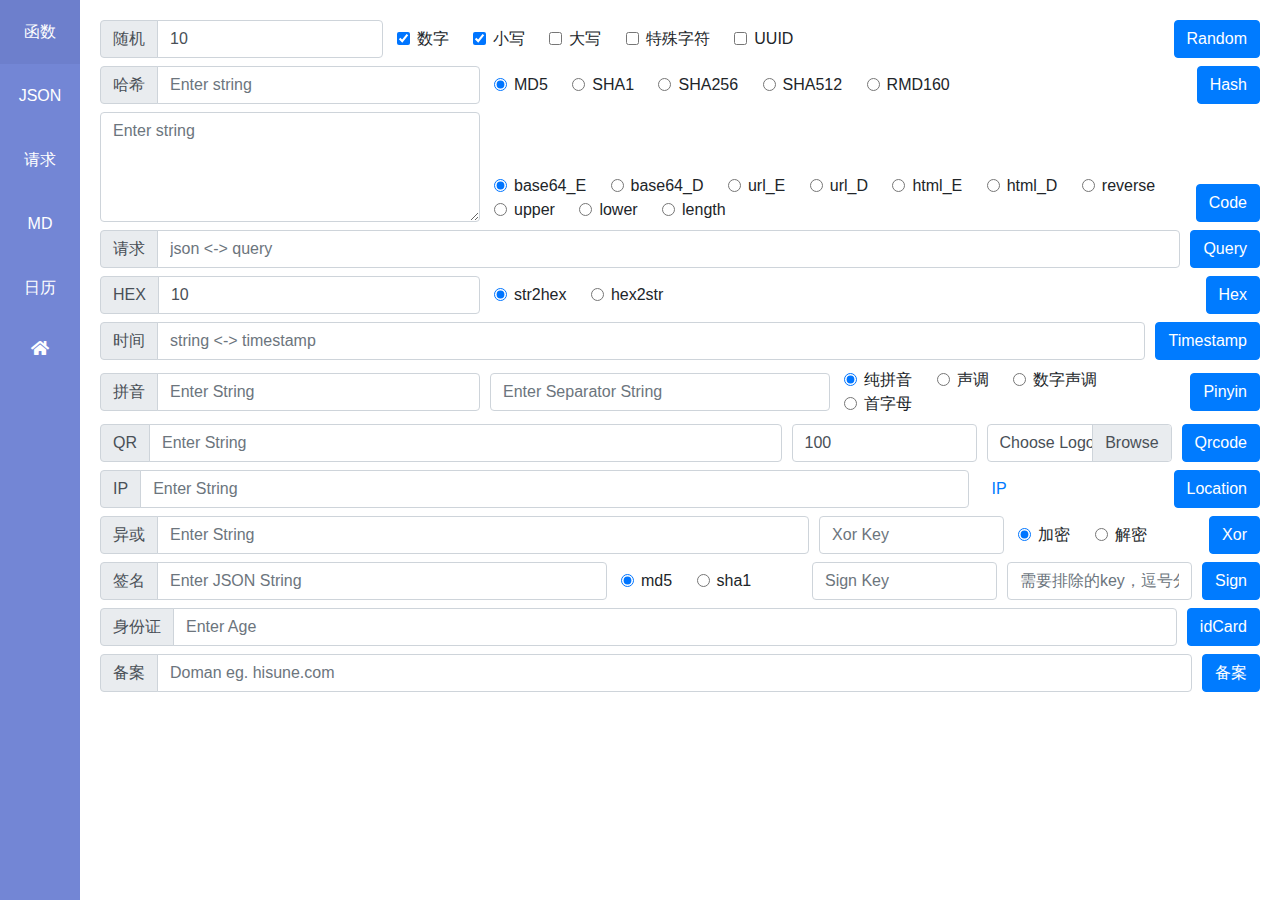
<file: content/dev_func.html>
<!doctype html>
<html lang="en">
<head>
    <!-- Required meta tags -->
    <meta charset="utf-8">
    <meta name="viewport" content="width=device-width, initial-scale=1, shrink-to-fit=no">
    <script src="assets/js/theme.js"></script>
    <link rel="Shortcut Icon" href="assets/icon/favicon.ico">
    <!-- Bootstrap CSS -->
    <link rel="stylesheet" href="assets/plugin/font-awesome/5.11.2/css/all.css">
    <link href="assets/css/dev.css" rel="stylesheet">
    <link href="assets/css/sidebar.css" rel="stylesheet">
    <title>New Tab</title>
</head>
<body>
<div class="wrapper">
    <nav id="sidebar" class="active">
        <ul class="navbar-nav mr-auto normal-search">
            <li class="nav-item context-normal active">
                <a class="nav-link" href="dev_func.html">函数</a>
            </li>
            <li class="nav-item context-normal">
                <a class="nav-link" href="dev_json.html">JSON</a>
            </li>
            <li class="nav-item context-normal">
                <a class="nav-link" href="dev_request.html">请求</a>
            </li>
            <li class="nav-item context-normal">
                <a class="nav-link" href="dev_md.html">MD</a>
            </li>
            <li class="nav-item context-normal">
                <a class="nav-link" href="dev_calendar.html">日历 <sup><span class="badge badge-light" id="todo"></span></sup></a>
            </li>
        </ul>
        <ul class="list-unstyled">
            <li><a href="index.html"><i class="fas fa-home"></i></a></li>
        </ul>
    </nav>
    <div id="content">
        <form class="mb-2" id="submit-random"> <!-- 随机 -->
            <div class="form-row align-items-center">
                <div class="col-3">
                    <div class="input-group">
                        <div class="input-group-prepend">
                            <div class="input-group-text">随机</div>
                        </div>
                        <input name="random_length" type="number" value="10" class="form-control auto-save" placeholder="输入长度">
                    </div>
                </div>
                <div class="col">
                    <div class="custom-control custom-radio custom-control-inline">
                        <input name="random_type" checked class="form-check-input" id="random_type1" type="checkbox" value="1">
                        <label class="form-check-label" for="random_type1">数字</label>
                    </div>
                    <div class="custom-control custom-radio custom-control-inline">
                        <input name="random_type" checked class="form-check-input" id="random_type2" type="checkbox" value="2">
                        <label class="form-check-label" for="random_type2">小写</label>
                    </div>
                    <div class="custom-control custom-radio custom-control-inline">
                        <input name="random_type" class="form-check-input" id="random_type3" type="checkbox" value="3">
                        <label class="form-check-label" for="random_type3">大写</label>
                    </div>
                    <div class="custom-control custom-radio custom-control-inline">
                        <input name="random_type" class="form-check-input" id="random_type4" type="checkbox" value="4">
                        <label class="form-check-label" for="random_type4">特殊字符</label>
                    </div>
                    <div class="custom-control custom-radio custom-control-inline">
                        <input name="random_type" class="form-check-input" id="random_type5" type="checkbox" value="5">
                        <label class="form-check-label" for="random_type5">UUID</label>
                    </div>
                </div>
                <div class="col-auto">
                    <button type="button" class="btn btn-primary btn-auto-submit" data-type="random">Random</button>
                </div>
            </div>
        </form>
        <form class="mb-2" id="submit-hash"> <!-- 哈希 -->
            <div class="form-row align-items-center">
                <div class="col-4">
                    <div class="input-group">
                        <div class="input-group-prepend">
                            <div class="input-group-text">哈希</div>
                        </div>
                        <input name="hash_string" type="text" value="" class="form-control auto-save" placeholder="Enter string">
                    </div>
                </div>
                <div class="col">
                    <div class="custom-control custom-radio custom-control-inline">
                        <input class="form-check-input" name="hash_type" id="hash_type1" checked type="radio" value="1">
                        <label class="form-check-label" for="hash_type1">MD5</label>
                    </div>
                    <div class="custom-control custom-radio custom-control-inline">
                        <input class="form-check-input" name="hash_type" id="hash_type2" type="radio" value="2">
                        <label class="form-check-label" for="hash_type2">SHA1</label>
                    </div>
                    <div class="custom-control custom-radio custom-control-inline">
                        <input class="form-check-input" name="hash_type" id="hash_type3" type="radio" value="3">
                        <label class="form-check-label" for="hash_type3">SHA256</label>
                    </div>
                    <div class="custom-control custom-radio custom-control-inline">
                        <input class="form-check-input" name="hash_type" id="hash_type4" type="radio" value="4">
                        <label class="form-check-label" for="hash_type4">SHA512</label>
                    </div>
                    <div class="custom-control custom-radio custom-control-inline">
                        <input class="form-check-input" name="hash_type" id="hash_type5" type="radio" value="5">
                        <label class="form-check-label" for="hash_type5">RMD160</label>
                    </div>
                </div>
                <div class="col-auto">
                    <button type="button" class="btn btn-primary btn-auto-submit" data-type="hash">Hash</button>
                </div>
            </div>
        </form>
        <form class="mb-2" id="submit-code"> <!-- Code -->
            <div class="form-row align-items-end">
                <div class="col-4">
                    <textarea name="code_string" class="form-control auto-save" rows="4" placeholder="Enter string"></textarea>
                </div>
                <div class="col">
                    <div class="custom-control custom-radio custom-control-inline">
                        <input name="code_type" id="code_type1" checked class="form-check-input" type="radio" value="1">
                        <label class="form-check-label" for="code_type1">base64_E</label>
                    </div>
                    <div class="custom-control custom-radio custom-control-inline">
                        <input name="code_type" id="code_type2" class="form-check-input" type="radio" value="2">
                        <label class="form-check-label" for="code_type2">base64_D</label>
                    </div>
                    <div class="custom-control custom-radio custom-control-inline">
                        <input name="code_type" id="code_type3" class="form-check-input" type="radio" value="3">
                        <label class="form-check-label" for="code_type3">url_E</label>
                    </div>
                    <div class="custom-control custom-radio custom-control-inline">
                        <input name="code_type" id="code_type4" class="form-check-input" type="radio" value="4">
                        <label class="form-check-label" for="code_type4">url_D</label>
                    </div>
                    <div class="custom-control custom-radio custom-control-inline">
                        <input name="code_type" id="code_type5" class="form-check-input" type="radio" value="5">
                        <label class="form-check-label" for="code_type5">html_E</label>
                    </div>
                    <div class="custom-control custom-radio custom-control-inline">
                        <input name="code_type" id="code_type6" class="form-check-input" type="radio" value="6">
                        <label class="form-check-label" for="code_type6">html_D</label>
                    </div>
                    <div class="custom-control custom-radio custom-control-inline">
                        <input name="code_type" id="code_type7" class="form-check-input" type="radio" value="7">
                        <label class="form-check-label" for="code_type7">reverse</label>
                    </div>
                    <div class="custom-control custom-radio custom-control-inline">
                        <input name="code_type" id="code_type8" class="form-check-input" type="radio" value="8">
                        <label class="form-check-label" for="code_type8">upper</label>
                    </div>
                    <div class="custom-control custom-radio custom-control-inline">
                        <input name="code_type" id="code_type9" class="form-check-input" type="radio" value="9">
                        <label class="form-check-label" for="code_type9">lower</label>
                    </div>
                    <div class="custom-control custom-radio custom-control-inline">
                        <input name="code_type" id="code_type10" class="form-check-input" type="radio" value="10">
                        <label class="form-check-label" for="code_type10">length</label>
                    </div>
                </div>
                <div class="col-auto">
                    <button type="button" class="btn btn-primary btn-auto-submit" data-type="code">Code</button>
                </div>
            </div>
        </form>
        <form class="mb-2" id="submit-query"> <!-- 请求 -->
            <div class="form-row align-items-center">
                <div class="col">
                    <div class="input-group">
                        <div class="input-group-prepend">
                            <div class="input-group-text">请求</div>
                        </div>
                        <input type="text" name="query_string" class="form-control auto-save" placeholder="json <-> query">
                    </div>
                </div>
                <div class="col-auto">
                    <button type="button" class="btn btn-primary btn-auto-submit" data-type="query">Query</button>
                </div>
            </div>
        </form>
        <form class="mb-2" id="submit-hex"> <!-- HEX -->
            <div class="form-row align-items-center">
                <div class="col-4">
                    <div class="input-group">
                        <div class="input-group-prepend">
                            <div class="input-group-text">HEX</div>
                        </div>
                        <input name="hex_string" type="text" value="10" class="form-control auto-save" placeholder="Enter String">
                    </div>
                </div>
                <div class="col">
                    <div class="custom-control custom-radio custom-control-inline">
                        <input name="hex_type" id="hex_type1" class="form-check-input" checked type="radio" value="1">
                        <label class="form-check-label" for="hex_type1">str2hex</label>
                    </div>
                    <div class="custom-control custom-radio custom-control-inline">
                        <input name="hex_type" id="hex_type2" class="form-check-input" type="radio" value="2">
                        <label class="form-check-label" for="hex_type2">hex2str</label>
                    </div>
                </div>
                <div class="col-auto">
                    <button type="button" class="btn btn-primary btn-auto-submit" data-type="hex">Hex</button>
                </div>
            </div>
        </form>
        <form class="mb-2" id="submit-timestamp"> <!-- 时间 -->
            <div class="form-row">
                <div class="col">
                    <div class="input-group">
                        <div class="input-group-prepend">
                            <div class="input-group-text">时间</div>
                        </div>
                        <input name="timestamp_string" type="text" value="" class="form-control auto-save" placeholder="string <-> timestamp">
                    </div>
                </div>
                <div class="col-auto">
                    <button type="button" class="btn btn-primary btn-auto-submit" data-type="timestamp">Timestamp</button>
                </div>
            </div>
        </form>
<!--        <form class="mb-2" id="submit-translate"> &lt;!&ndash; 翻译 &ndash;&gt;-->
<!--            <div class="form-row">-->
<!--                <div class="col">-->
<!--                    <div class="input-group">-->
<!--                        <div class="input-group-prepend">-->
<!--                            <div class="input-group-text">翻译</div>-->
<!--                        </div>-->
<!--                        <input name="translate_string" type="text" class="form-control auto-save" placeholder="Enter String">-->
<!--                    </div>-->
<!--                </div>-->
<!--                <div class="col-auto">-->
<!--                    <button type="button" class="btn btn-primary btn-auto-submit" data-type="translate">Translate</button>-->
<!--                </div>-->
<!--            </div>-->
<!--        </form>-->
        <form class="mb-2" id="submit-pinyin"> <!-- 拼音 -->
            <div class="form-row align-items-center">
                <div class="col-4">
                    <div class="input-group">
                        <div class="input-group-prepend">
                            <div class="input-group-text">拼音</div>
                        </div>
                        <input name="pinyin_string" type="text" class="form-control auto-save auto-submit" placeholder="Enter String">
                    </div>
                </div>
                <div class="col">
                    <input name="pinyin_separator" class="form-control auto-save auto-submit" placeholder="Enter Separator String">
                </div>
                <div class="col">
                    <div class="custom-control custom-radio custom-control-inline">
                        <input name="pinyin_format" checked class="form-check-input" id="pinyin_type1" type="radio" value="WITHOUT_TONE">
                        <label class="form-check-label" for="pinyin_type1">纯拼音</label>
                    </div>
                    <div class="custom-control custom-radio custom-control-inline">
                        <input name="pinyin_format" class="form-check-input" id="pinyin_type2" type="radio" value="WITH_TONE_MARK">
                        <label class="form-check-label" for="pinyin_type2">声调</label>
                    </div>
                    <div class="custom-control custom-radio custom-control-inline">
                        <input name="pinyin_format" class="form-check-input" id="pinyin_type3" type="radio" value="WITH_TONE_NUMBER">
                        <label class="form-check-label" for="pinyin_type3">数字声调</label>
                    </div>
                    <div class="custom-control custom-radio custom-control-inline">
                        <input name="pinyin_format" class="form-check-input" id="pinyin_type4" type="radio" value="FIRST_LETTER">
                        <label class="form-check-label" for="pinyin_type4">首字母</label>
                    </div>
                </div>
                <div class="col-auto">
                    <button type="button" class="btn btn-primary btn-auto-submit" data-type="pinyin">Pinyin</button>
                </div>
            </div>
        </form>
        <form class="mb-2" id="submit-qrcode"> <!-- Qrcode -->
            <div class="form-row">
                <div class="col">
                    <div class="input-group">
                        <div class="input-group-prepend">
                            <div class="input-group-text">QR</div>
                        </div>
                        <input name="qrcode_string" type="text" value="" class="form-control auto-save auto-submit" placeholder="Enter String">
                    </div>
                </div>
                <div class="col-2">
                    <input name="qrcode_size" type="number" value="100" class="form-control auto-save auto-submit" placeholder="Enter Width Size">
                </div>
                <div class="col-2">
                    <div class="custom-file">
                        <input name="qrcode_logo" type="file" class="custom-file-input" id="qrcode_logo">
                        <label class="custom-file-label" for="qrcode_logo">Choose Logo</label>
                    </div>
                </div>
                <div class="col-auto">
                    <button type="button" class="btn btn-primary btn-auto-submit" data-type="qrcode">Qrcode</button>
                </div>
            </div>
        </form>
        <form class="mb-2" id="submit-location"> <!-- IP -->
            <div class="form-row">
                <div class="col">
                    <div class="input-group">
                        <div class="input-group-prepend">
                            <div class="input-group-text">IP</div>
                        </div>
                        <input id="location_string" type="text" name="location_string" class="form-control auto-save" placeholder="Enter String">
                    </div>
                </div>
                <div class="col-2">
                    <button id="location_ip" class="btn btn-link">IP</button>
                </div>
                <div class="col-auto">
                    <button type="button" class="btn btn-primary btn-auto-submit" data-type="location">Location</button>
                </div>
            </div>
        </form>
        <form class="mb-2" id="submit-xor"> <!-- 异或 -->
            <div class="form-row align-items-center">
                <div class="col">
                    <div class="input-group">
                        <div class="input-group-prepend">
                            <div class="input-group-text">异或</div>
                        </div>
                        <input type="text" name="xor_string" class="form-control auto-save auto-submit" placeholder="Enter String">
                    </div>
                </div>
                <div class="col-2">
                    <input type="text" name="xor_key" class="form-control auto-save auto-submit" placeholder="Xor Key">
                </div>
                <div class="col-2">
                    <div class="custom-control custom-radio custom-control-inline">
                        <input name="xor_type" class="form-check-input" id="xor_type1" checked type="radio" value="1">
                        <label class="form-check-label" for="xor_type1">加密</label>
                    </div>
                    <div class="custom-control custom-radio custom-control-inline">
                        <input name="xor_type" class="form-check-input" id="xor_type2" type="radio" value="2">
                        <label class="form-check-label" for="xor_type2">解密</label>
                    </div>
                </div>
                <div class="col-auto">
                    <button type="button" class="btn btn-primary btn-auto-submit" data-type="xor">Xor</button>
                </div>
            </div>
        </form>
        <form class="mb-2" id="submit-sign"> <!-- 签名 -->
            <div class="form-row align-items-center">
                <div class="col">
                    <div class="input-group">
                        <div class="input-group-prepend">
                            <div class="input-group-text">签名</div>
                        </div>
                        <input type="text" name="sign_string" class="form-control auto-save auto-submit" placeholder="Enter JSON String">
                    </div>
                </div>
                <div class="col-2">
                    <div class="custom-control custom-radio custom-control-inline">
                        <input name="sign_type" class="form-check-input" id="sign_type1" checked type="radio" value="1">
                        <label class="form-check-label" for="sign_type1">md5</label>
                    </div>
                    <div class="custom-control custom-radio custom-control-inline">
                        <input name="sign_type" class="form-check-input" id="sign_type2" type="radio" value="2">
                        <label class="form-check-label" for="sign_type2">sha1</label>
                    </div>
                </div>
                <div class="col-2">
                    <input name="sign_key" type="text" class="form-control auto-save auto-submit" placeholder="Sign Key">
                </div>
                <div class="col-2">
                    <input name="sign_exclude" type="text" class="form-control auto-save auto-submit" placeholder="需要排除的key，逗号分隔">
                </div>
                <div class="col-auto">
                    <button type="button" class="btn btn-primary btn-auto-submit" data-type="sign">Sign</button>
                </div>
            </div>
        </form>
        <form class="mb-2" id="submit-idcard"> <!-- 身份证 -->
            <div class="form-row align-items-center">
                <div class="col">
                    <div class="input-group">
                        <div class="input-group-prepend">
                            <div class="input-group-text">身份证</div>
                        </div>
                        <input type="number" name="idcard_string" class="form-control auto-save auto-submit" placeholder="Enter Age">
                    </div>
                </div>
                <div class="col-auto">
                    <button type="button" class="btn btn-primary btn-auto-submit" data-type="idcard">idCard</button>
                </div>
            </div>
        </form>
        <form class="mb-2" id="submit-beian"> <!-- 备案 -->
            <div class="form-row">
                <div class="col">
                    <div class="input-group">
                        <div class="input-group-prepend">
                            <div class="input-group-text">备案</div>
                        </div>
                        <input type="text" name="beian_string" class="form-control auto-save auto-submit" placeholder="Doman eg. hisune.com">
                    </div>
                </div>
                <div class="col-auto">
                    <button type="button" class="btn btn-primary btn-auto-submit" data-type="beian">备案</button>
                </div>
            </div>
        </form>
    </div>
</div>

<div id="error-alert" class="alert alert-danger" role="alert"></div>

<!-- Optional JavaScript -->
<!-- jQuery first, then Popper.js, then Bootstrap JS -->
<script src="assets/plugin/jquery/3.4.1/jquery.min.js"></script>
<script src="assets/plugin/popper.js/1.15.0/umd/popper.min.js"></script>
<script src="assets/plugin/bootstrap/4.3.1/js/bootstrap.min.js"></script>
<script src="assets/plugin/clipboard.js/2.0.4/clipboard.min.js"></script>
<script src="assets/plugin/pinyin4js/pinyin4js.js"></script>
<script src="assets/plugin/qrcode/qrcode.min.js"></script>
<script src="assets/plugin/xor/xor.js"></script>
<script src="assets/js/util.js"></script>
<script src="assets/js/dev_func.js"></script>
<script src="assets/plugin/jshashes/1.0.7/hashes.min.js"></script>
</body>
</html>
</file>
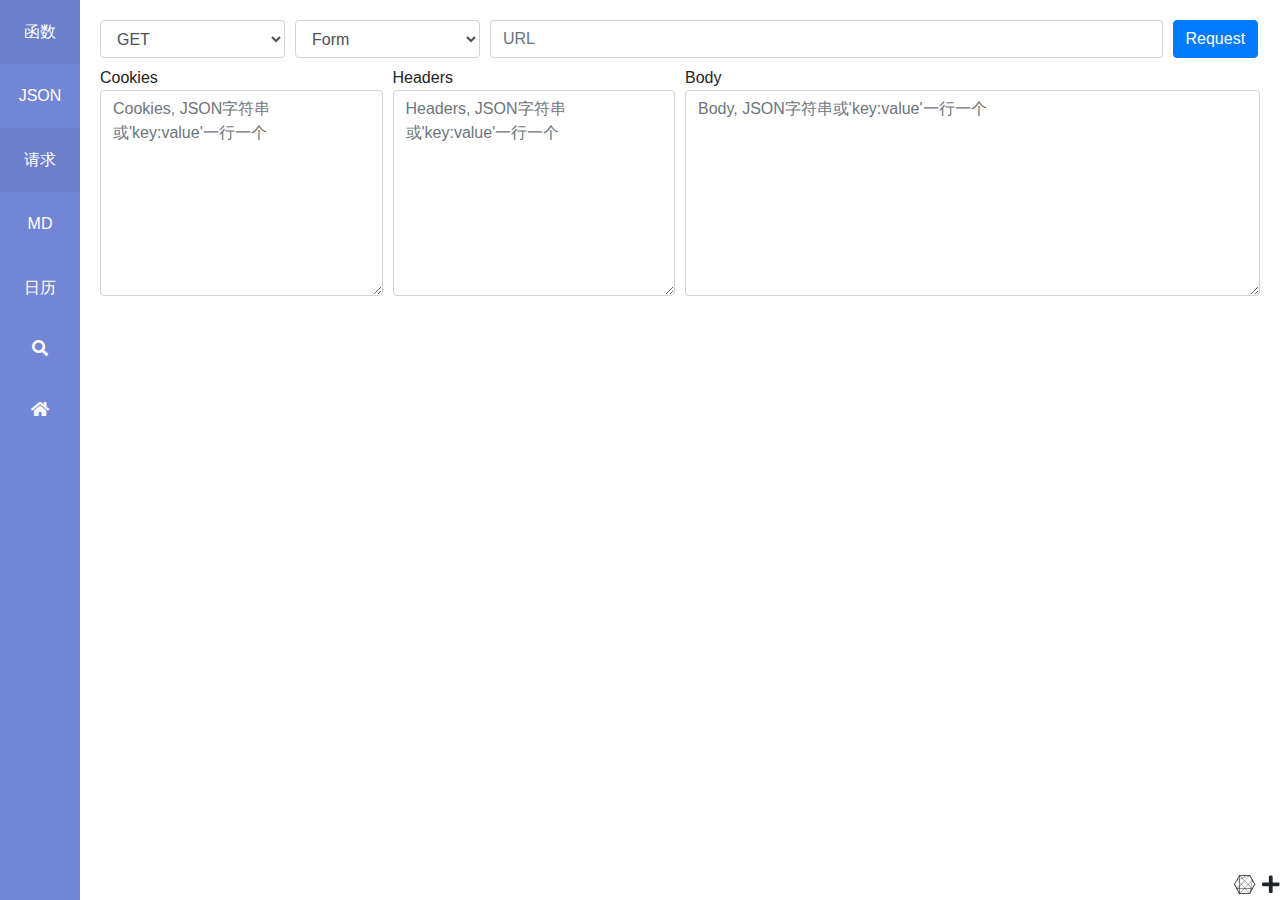
<file: content/dev_request.html>
<!doctype html>
<html lang="en">
<head>
    <!-- Required meta tags -->
    <meta charset="utf-8">
    <meta name="viewport" content="width=device-width, initial-scale=1, shrink-to-fit=no">
    <script src="assets/js/theme.js"></script>
    <link rel="Shortcut Icon" href="assets/icon/favicon.ico">
    <!-- Bootstrap CSS -->
    <link rel="stylesheet" href="assets/plugin/font-awesome/5.11.2/css/all.css">
    <link href="assets/css/sidebar.css" rel="stylesheet">
    <link href="assets/css/dev.css" rel="stylesheet">
    <title>New Tab</title>
</head>
<body>
<div class="wrapper">
    <!-- Sidebar  -->
    <nav id="sidebar" class="active">
        <ul class="navbar-nav mr-auto normal-search">
            <li class="nav-item context-normal">
                <a class="nav-link" href="dev_func.html">函数</a>
            </li>
            <li class="nav-item context-normal">
                <a class="nav-link" href="dev_json.html">JSON</a>
            </li>
            <li class="nav-item context-normal active">
                <a class="nav-link" href="dev_request.html">请求</a>
            </li>
            <li class="nav-item context-normal">
                <a class="nav-link" href="dev_md.html">MD</a>
            </li>
            <li class="nav-item context-normal">
                <a class="nav-link" href="dev_calendar.html">日历 <sup><span class="badge badge-light" id="todo"></span></sup></a>
            </li>
        </ul>
        <ul class="list-unstyled">
            <li class="normal-search sidebar-search"><a href="#"><i class="fas fa-search"></i></a></li>
            <li class="full-search">
                <form id="submit-search">
                    <div class="input-group">
                        <input name="word" type="text" class="form-control auto-submit-search" aria-label="Text input with segmented dropdown button">
                        <div class="input-group-append">
                            <select class="form-control auto-submit-search" name="tag" id="search-tag"></select>
                        </div>
                        <div class="input-group-append">
                            <button id="submit-search-btn" type="submit" class=" btn btn-secondary fas fa-search"></button>
                        </div>
                    </div>
                </form>
            </li>
            <li class="nav-item context-normal normal-search">
                <a class="nav-link" href="index.html"><i class="fas fa-home"></i></a>
            </li>
        </ul>
        <ul class="list-unstyled full-search" id="content-list"></ul>
    </nav>

    <!-- Page Content  -->
    <div id="content">
        <form id="submit-request">
            <div class="form-row">
                <div class="col-2">
                    <div class="input-group">
                        <select name="request_method" class="form-control auto-save">
                            <option value="get">GET</option>
                            <option value="post">POST</option>
                            <option value="head">HEAD</option>
                            <option value="put">PUT</option>
                            <option value="delete">DELETE</option>
                            <option value="options">OPTIONS</option>
                            <option value="patch">PATCH</option>
                        </select>
                    </div>
                </div>
                <div class="col-2">
                    <div class="input-group">
                        <select name="request_type" class="form-control auto-save">
                            <option value="form">Form</option>
                            <option value="raw">Raw</option>
                        </select>
                    </div>
                </div>
                <div class="col-7">
                    <input name="request_url" class="form-control auto-save auto-submit" placeholder="URL">
                </div>
                <div class="col-1">
                    <button type="button" class="btn btn-primary btn-auto-submit mb-2">Request</button>
                </div>
            </div>
            <div class="form-row mb-2">
                <div class="col-3">
                    Cookies
                    <textarea name="request_cookies" class="form-control auto-save" placeholder="Cookies, JSON字符串或'key:value'一行一个" rows="8"></textarea>
                </div>
                <div class="col-3">
                    Headers
                    <textarea name="request_headers" class="form-control auto-save" placeholder="Headers, JSON字符串或'key:value'一行一个" rows="8"></textarea>
                </div>
                <div class="col-6">
                    Body
                    <textarea name="request_body" class="form-control auto-save" placeholder="Body, JSON字符串或'key:value'一行一个" rows="8"></textarea>
                </div>
            </div>
        </form>
        <div class="alert alert-info" role="alert" style="display: none;" id="request-result"></div>
    </div>
</div>

<div id="float-icon">
    <a href="#"><i class="fab fa-connectdevelop response-icon"></i></a>
    <a href="#" class="upsert-icon upsert-icon-add"><i class="fas fa-plus"></i></a>
    <a href="#" class="upsert-icon upsert-icon-edit"><i class="fas fa-edit"></i></a>
    <a href="#" class="delete-icon"><i class="fas fa-trash"></i></a>
</div>

<div id="error-alert" class="alert alert-danger" role="alert"></div>

<div id="table-response" class="d-none">
    <table class="table table-hover">
        <tr><th colspan="3">信息响应</th></tr>
        <tr><td>100</td><td>Continue</td><td>这个临时响应表明，迄今为止的所有内容都是可行的，客户端应该继续请求，如果已经完成，则忽略它。</td></tr>
        <tr><td>101</td><td>Switching Protocol</td><td>该代码是响应客户端的 Upgrade 标头发送的，并且指示服务器也正在切换的协议。</td></tr>
        <tr><td>102</td><td>Processing</td><td>此代码表示服务器已收到并正在处理该请求，但没有响应可用。</td></tr>
        <tr><td>103</td><td>Early Hints </td><td>此状态代码主要用于与Link 链接头一起使用，以允许用户代理在服务器仍在准备响应时开始预加载资源。</td></tr>

        <tr><th colspan="3">成功响应</th></tr>
        <tr><td>200</td><td>OK</td><td>请求成功。成功的含义取决于HTTP方法：<br />
            GET：资源已被提取并在消息正文中传输。<br />
            HEAD：实体标头位于消息正文中。<br />
            POST：描述动作结果的资源在消息体中传输。<br />
            TRACE：消息正文包含服务器收到的请求消息
        </td></tr>
        <tr><td>201</td><td>Created</td><td>该请求已成功，并因此创建了一个新的资源。这通常是在POST请求，或是某些PUT请求之后返回的响应。</td></tr>
        <tr><td>202</td><td>Accepted</td><td>请求已经接收到，但还未响应，没有结果。意味着不会有一个异步的响应去表明当前请求的结果，预期另外的进程和服务去处理请求，或者批处理。</td></tr>
        <tr><td>203</td><td>Non-Authoritative Information</td><td>服务器已成功处理了请求，但返回的实体头部元信息不是在原始服务器上有效的确定集合，而是来自本地或者第三方的拷贝。当前的信息可能是原始版本的子集或者超集。例如，包含资源的元数据可能导致原始服务器知道元信息的超集。使用此状态码不是必须的，而且只有在响应不使用此状态码便会返回200 OK的情况下才是合适的。</td></tr>
        <tr><td>204</td><td>No Content</td><td>服务器成功处理了请求，但不需要返回任何实体内容，并且希望返回更新了的元信息。响应可能通过实体头部的形式，返回新的或更新后的元信息。如果存在这些头部信息，则应当与所请求的变量相呼应。如果客户端是浏览器的话，那么用户浏览器应保留发送了该请求的页面，而不产生任何文档视图上的变化，即使按照规范新的或更新后的元信息应当被应用到用户浏览器活动视图中的文档。由于204响应被禁止包含任何消息体，因此它始终以消息头后的第一个空行结尾。</td></tr>
        <tr><td>205</td><td>Reset Content</td><td>服务器成功处理了请求，且没有返回任何内容。但是与204响应不同，返回此状态码的响应要求请求者重置文档视图。该响应主要是被用于接受用户输入后，立即重置表单，以便用户能够轻松地开始另一次输入。与204响应一样，该响应也被禁止包含任何消息体，且以消息头后的第一个空行结束。</td></tr>
        <tr><td>206</td><td>Partial Content</td><td>服务器已经成功处理了部分 GET 请求。类似于 FlashGet 或者迅雷这类的 HTTP 下载工具都是使用此类响应实现断点续传或者将一个大文档分解为多个下载段同时下载。该请求必须包含 Range 头信息来指示客户端希望得到的内容范围，并且可能包含 If-Range 来作为请求条件。</td></tr>
        <tr><td>207</td><td>Multi-Status</td><td>由WebDAV(RFC 2518)扩展的状态码，代表之后的消息体将是一个XML消息，并且可能依照之前子请求数量的不同，包含一系列独立的响应代码。</td></tr>
        <tr><td>208</td><td>Already Reported</td><td>在 DAV 里面使用: propstat 响应元素以避免重复枚举多个绑定的内部成员到同一个集合。</td></tr>
        <tr><td>226</td><td>IM Used </td><td>服务器已经完成了对资源的 GET 请求，并且响应是对当前实例应用的一个或多个实例操作结果的表示。</td></tr>

        <tr><th colspan="3">重定向</th></tr>
        <tr><td>300</td><td>Multiple Choice</td><td>被请求的资源有一系列可供选择的回馈信息，每个都有自己特定的地址和浏览器驱动的商议信息。用户或浏览器能够自行选择一个首选的地址进行重定向。</td></tr>
        <tr><td>301</td><td>Moved Permanently</td><td>被请求的资源已永久移动到新位置，并且将来任何对此资源的引用都应该使用本响应返回的若干个 URI 之一。如果可能，拥有链接编辑功能的客户端应当自动把请求的地址修改为从服务器反馈回来的地址。除非额外指定，否则这个响应也是可缓存的。</td></tr>
        <tr><td>302</td><td>Found</td><td>请求的资源现在临时从不同的 URI 响应请求。由于这样的重定向是临时的，客户端应当继续向原有地址发送以后的请求。只有在Cache-Control或Expires中进行了指定的情况下，这个响应才是可缓存的。</td></tr>
        <tr><td>303</td><td>See Other</td><td>对应当前请求的响应可以在另一个 URI 上被找到，而且客户端应当采用 GET 的方式访问那个资源。这个方法的存在主要是为了允许由脚本激活的POST请求输出重定向到一个新的资源。</td></tr>
        <tr><td>304</td><td>Not Modified</td><td>如果客户端发送了一个带条件的 GET 请求且该请求已被允许，而文档的内容（自上次访问以来或者根据请求的条件）并没有改变，则服务器应当返回这个状态码。304 响应禁止包含消息体，因此始终以消息头后的第一个空行结尾。</td></tr>
        <tr><td>305</td><td>Use Proxy</td><td>被请求的资源必须通过指定的代理才能被访问。Location 域中将给出指定的代理所在的 URI 信息，接收者需要重复发送一个单独的请求，通过这个代理才能访问相应资源。只有原始服务器才能建立305响应。</td></tr>
        <tr><td>306</td><td>unused</td><td>在最新版的规范中，306 状态码已经不再被使用。</td></tr>
        <tr><td>307</td><td>Temporary Redirect</td><td>请求的资源现在临时从不同的URI 响应请求。由于这样的重定向是临时的，客户端应当继续向原有地址发送以后的请求。只有在Cache-Control或Expires中进行了指定的情况下，这个响应才是可缓存的。</td></tr>
        <tr><td>308</td><td>Permanent Redirect</td><td>这意味着资源现在永久位于由 Location: HTTP Response 标头指定的另一个 URI。 这与 301 Moved Permanently HTTP 响应代码具有相同的语义，但用户代理不能更改所使用的 HTTP 方法：如果在第一个请求中使用 POST，则必须在第二个请求中使用 POST。</td></tr>

        <tr><th colspan="3">客户端响应</th></tr>
        <tr><td>400</td><td>Bad Request</td><td>1、语义有误，当前请求无法被服务器理解。除非进行修改，否则客户端不应该重复提交这个请求。<br />
            2、请求参数有误。</td></tr>
        <tr><td>401</td><td>Unauthorized</td><td>当前请求需要用户验证。该响应必须包含一个适用于被请求资源的 WWW-Authenticate 信息头用以询问用户信息。客户端可以重复提交一个包含恰当的 Authorization 头信息的请求。如果当前请求已经包含了 Authorization 证书，那么401响应代表着服务器验证已经拒绝了那些证书。如果401响应包含了与前一个响应相同的身份验证询问，且浏览器已经至少尝试了一次验证，那么浏览器应当向用户展示响应中包含的实体信息，因为这个实体信息中可能包含了相关诊断信息。</td></tr>
        <tr><td>402</td><td>Payment Required</td><td>此响应码保留以便将来使用，创造此响应码的最初目的是用于数字支付系统，然而现在并未使用。</td></tr>
        <tr><td>403</td><td>Forbidden</td><td>服务器已经理解请求，但是拒绝执行它。与 401 响应不同的是，身份验证并不能提供任何帮助，而且这个请求也不应该被重复提交。如果这不是一个 HEAD 请求，而且服务器希望能够讲清楚为何请求不能被执行，那么就应该在实体内描述拒绝的原因。当然服务器也可以返回一个 404 响应，假如它不希望让客户端获得任何信息。</td></tr>
        <tr><td>404</td><td>Not Found</td><td>请求失败，请求所希望得到的资源未被在服务器上发现。没有信息能够告诉用户这个状况到底是暂时的还是永久的。假如服务器知道情况的话，应当使用410状态码来告知旧资源因为某些内部的配置机制问题，已经永久的不可用，而且没有任何可以跳转的地址。404这个状态码被广泛应用于当服务器不想揭示到底为何请求被拒绝或者没有其他适合的响应可用的情况下。</td></tr>
        <tr><td>405</td><td>Method Not Allowed</td><td>请求行中指定的请求方法不能被用于请求相应的资源。该响应必须返回一个Allow 头信息用以表示出当前资源能够接受的请求方法的列表。 鉴于 PUT，DELETE 方法会对服务器上的资源进行写操作，因而绝大部分的网页服务器都不支持或者在默认配置下不允许上述请求方法，对于此类请求均会返回405错误。</td></tr>
        <tr><td>406</td><td>Not Acceptable</td><td>请求的资源的内容特性无法满足请求头中的条件，因而无法生成响应实体。</td></tr>
        <tr><td>407</td><td>Proxy Authentication Required</td><td>与401响应类似，只不过客户端必须在代理服务器上进行身份验证。代理服务器必须返回一个 Proxy-Authenticate 用以进行身份询问。客户端可以返回一个 Proxy-Authorization 信息头用以验证。</td></tr>
        <tr><td>408</td><td>Request Timeout</td><td>请求超时。客户端没有在服务器预备等待的时间内完成一个请求的发送。客户端可以随时再次提交这一请求而无需进行任何更改。</td></tr>
        <tr><td>409</td><td>Conflict</td><td>由于和被请求的资源的当前状态之间存在冲突，请求无法完成。这个代码只允许用在这样的情况下才能被使用：用户被认为能够解决冲突，并且会重新提交新的请求。该响应应当包含足够的信息以便用户发现冲突的源头。</td></tr>
        <tr><td>410</td><td>Gone</td><td>被请求的资源在服务器上已经不再可用，而且没有任何已知的转发地址。这样的状况应当被认为是永久性的。如果可能，拥有链接编辑功能的客户端应当在获得用户许可后删除所有指向这个地址的引用。如果服务器不知道或者无法确定这个状况是否是永久的，那么就应该使用 404 状态码。除非额外说明，否则这个响应是可缓存的。</td></tr>
        <tr><td>411</td><td>Length Required</td><td>服务器拒绝在没有定义 Content-Length 头的情况下接受请求。在添加了表明请求消息体长度的有效 Content-Length 头之后，客户端可以再次提交该请求。</td></tr>
        <tr><td>412</td><td>Precondition Failed</td><td>服务器在验证在请求的头字段中给出先决条件时，没能满足其中的一个或多个。这个状态码允许客户端在获取资源时在请求的元信息（请求头字段数据）中设置先决条件，以此避免该请求方法被应用到其希望的内容以外的资源上。</td></tr>
        <tr><td>413</td><td>Payload Too Large</td><td>服务器拒绝处理当前请求，因为该请求提交的实体数据大小超过了服务器愿意或者能够处理的范围。此种情况下，服务器可以关闭连接以免客户端继续发送此请求。如果这个状况是临时的，服务器应当返回一个 Retry-After 的响应头，以告知客户端可以在多少时间以后重新尝试。</td></tr>
        <tr><td>414</td><td>URI Too Long</td><td>请求的URI 长度超过了服务器能够解释的长度，因此服务器拒绝对该请求提供服务。这比较少见，通常的情况包括：本应使用POST方法的表单提交变成了GET方法，导致查询字符串（Query String）过长。</td></tr>
        <tr><td>415</td><td>Unsupported Media Type</td><td>对于当前请求的方法和所请求的资源，请求中提交的实体并不是服务器中所支持的格式，因此请求被拒绝。</td></tr>
        <tr><td>416</td><td>Range Not Satisfiable</td><td>如果请求中包含了 Range 请求头，并且 Range 中指定的任何数据范围都与当前资源的可用范围不重合，同时请求中又没有定义 If-Range 请求头，那么服务器就应当返回416状态码。</td></tr>
        <tr><td>417</td><td>Expectation Failed</td><td>此响应代码意味着服务器无法满足 Expect 请求标头字段指示的期望值。</td></tr>
        <tr><td>418</td><td>I'm a teapot</td><td>服务器拒绝尝试用 “茶壶冲泡咖啡”。</td></tr>
        <tr><td>421</td><td>Misdirected Request</td><td>该请求针对的是无法产生响应的服务器。 这可以由服务器发送，该服务器未配置为针对包含在请求 URI 中的方案和权限的组合产生响应。</td></tr>
        <tr><td>422</td><td>Unprocessable Entity</td><td>请求格式良好，但由于语义错误而无法遵循。</td></tr>
        <tr><td>423</td><td>Locked</td><td>正在访问的资源被锁定。</td></tr>
        <tr><td>424</td><td>Failed Dependency</td><td>由于先前的请求失败，所以此次请求失败。</td></tr>
        <tr><td>425</td><td>Too Early</td><td>服务器不愿意冒着风险去处理可能重播的请求。</td></tr>
        <tr><td>426</td><td>Upgrade Required</td><td>服务器拒绝使用当前协议执行请求，但可能在客户机升级到其他协议后愿意这样做。 服务器在 426 响应中发送 Upgrade 头以指示所需的协议。</td></tr>
        <tr><td>428</td><td>Precondition Required</td><td>原始服务器要求该请求是有条件的。 旨在防止“丢失更新”问题，即客户端获取资源状态，修改该状态并将其返回服务器，同时第三方修改服务器上的状态，从而导致冲突。</td></tr>
        <tr><td>429</td><td>Too Many Requests</td><td>用户在给定的时间内发送了太多请求（“限制请求速率”）。</td></tr>
        <tr><td>431</td><td>Request Header Fields Too Large</td><td>服务器不愿意处理请求，因为它的 请求头字段太大（ Request Header Fields Too Large）。 请求可以在减小请求头字段的大小后重新提交。</td></tr>
        <tr><td>451</td><td>Unavailable For Legal Reasons</td><td>用户请求非法资源，例如：由政府审查的网页。</td></tr>

        <tr><th colspan="3">服务端响应</th></tr>
        <tr><td>500</td><td>Internal Server Error</td><td>服务器遇到了不知道如何处理的情况。</td></tr>
        <tr><td>501</td><td>Not Implemented</td><td>此请求方法不被服务器支持且无法被处理。只有GET和HEAD是要求服务器支持的，它们必定不会返回此错误代码。</td></tr>
        <tr><td>502</td><td>Bad Gateway</td><td>此错误响应表明服务器作为网关需要得到一个处理这个请求的响应，但是得到一个错误的响应。</td></tr>
        <tr><td>503</td><td>Service Unavailable</td><td>服务器没有准备好处理请求。 常见原因是服务器因维护或重载而停机。 请注意，与此响应一起，应发送解释问题的用户友好页面。 这个响应应该用于临时条件和 Retry-After：如果可能的话，HTTP头应该包含恢复服务之前的估计时间。 网站管理员还必须注意与此响应一起发送的与缓存相关的标头，因为这些临时条件响应通常不应被缓存。</td></tr>
        <tr><td>504</td><td>Gateway Timeout</td><td>当服务器作为网关，不能及时得到响应时返回此错误代码。</td></tr>
        <tr><td>505</td><td>HTTP Version Not Supported</td><td>服务器不支持请求中所使用的HTTP协议版本。</td></tr>
        <tr><td>506</td><td>Variant Also Negotiates</td><td>服务器有一个内部配置错误：对请求的透明内容协商导致循环引用。</td></tr>
        <tr><td>507</td><td>Insufficient Storage</td><td>服务器有内部配置错误：所选的变体资源被配置为参与透明内容协商本身，因此不是协商过程中的适当端点。</td></tr>
        <tr><td>508</td><td>Loop Detected</td><td>服务器在处理请求时检测到无限循环。</td></tr>
        <tr><td>510</td><td>Not Extended</td><td>客户端需要对请求进一步扩展，服务器才能实现它。服务器会回复客户端发出扩展请求所需的所有信息。</td></tr>
        <tr><td>511</td><td>Network Authentication Required</td><td>511 状态码指示客户端需要进行身份验证才能获得网络访问权限。</td></tr>
    </table>
</div>
<!-- Optional JavaScript -->
<!-- jQuery first, then Popper.js, then Bootstrap JS -->
<script src="assets/plugin/jquery/3.4.1/jquery.min.js"></script>
<script src="assets/plugin/popper.js/1.15.0/umd/popper.min.js"></script>
<script src="assets/plugin/bootstrap/4.3.1/js/bootstrap.min.js"></script>
<script src="assets/plugin/clipboard.js/2.0.4/clipboard.min.js"></script>
<script src="assets/plugin/bootbox.js/5.4.0/bootbox.min.js"></script>
<script src="assets/js/util.js"></script>
<script src="assets/js/dev_request.js"></script>
</body>
</html>
</file>
<file: content/assets/css/dev.css>
body{
    opacity: 0;
}
/*error*/
#error-alert{
    position: fixed;
    bottom: 10px;
    right: 10px;
    display: none;
}

.container-fluid{
    padding: 30px 60px;
}
.alert-message code{
    margin-right: 15px;
    cursor: pointer;
}
#result-qrcode canvas{
    margin-right: 10px;
}
#json-left, #json-right{
    padding-bottom: 15px;
    height: 90vh;
}
#float-icon{
    position: fixed;
    bottom: 0px;
    right: 0px;
    font-size: 20px;
}
#sidebar{
    height: 100vh;
}
#content-list{
    overflow-y: scroll;
    height: calc(100% - 38px);
}
.list-unstyled{
    margin-bottom: 0;
}
.modal-dialog .modal-content{
    max-height: calc(100vh - 3rem);
}
.modal-dialog .modal-body{
    overflow-y: scroll;
}
.content-list-li{
    cursor: pointer;
}
/*function*/
#beian-code-refresh img{
    padding: 0;
    height: calc(1.5em + .75rem + 2px);
    margin-top: -0.42rem;
}
/*request*/
#request-result pre{
    font-size: 12px;
}
#request-result button{
    float: right;
}
/*json*/
.upsert-icon-edit, .delete-icon{
    display: none;
}
/*calendar*/
.yes-holiday-span{
    background: darkgreen;
    color: #fff;
}
.not-holiday-span{
    background: red;
    color: #fff;
}
.yes-holiday-span, .not-holiday-span{
    padding: 0 3px;
    font-size: 12px;
    margin-left: 4px;
}
.event-status-0 .fc-list-item-title{
    color: #007bff !important;
}
.event-status-0 .fc-title{
    color: #fff !important;
}
/*md*/
.cloud-icon{
    display: none;
}
/*dark mode*/
#sidebar ul li a:hover {
    color: #fff !important;
    background: #6d7fcc !important;
}
.dark-mode label.custom-file-label{
    background-color: #000;
}
.dark-mode label.custom-file-label:after{
    background-color: #343a40;
    color: #dee2e6;
}
.dark-mode .table, .dark-mode .table tr:hover{
    color: rgba(255,255,255,.5);
}
/*dark mode - json*/
.dark-mode div.jsoneditor-menu{
    color: #d3d3d3 !important;
    background-color: #24282D !important;
}
.dark-mode div.jsoneditor, div.jsoneditor-menu{
    border-color: #343a40 !important;
}
.dark-mode .ace-jsoneditor .ace_scroller {
    background-color: #23262a !important;
}
.dark-mode .ace_active-line{
    background-color: #3D434B!important;
}
.dark-mode .ace-jsoneditor .ace_variable{
    color: #fff;
}
.dark-mode .jsoneditor{
    background-color: #191B1E !important;
}
.dark-mode .jsoneditor-popover,.dark-mode .jsoneditor-schema-error,.dark-mode div.jsoneditor td,.dark-mode div.jsoneditor textarea,.dark-mode div.jsoneditor th,.dark-mode div.jsoneditor-field,.dark-mode div.jsoneditor-value,.dark-mode pre.jsoneditor-preview{
    color: #fff;
}
.dark-mode .jsoneditor-navigation-bar{
    background-color: #343a40 !important;
    border-bottom: 1px solid #343a40 !important;
}
.dark-mode div.notification{
    color:#fff !important;
    background-color:#24282D !important;
    border:1px solid #24282D !important;
}
.dark-mode .ace-jsoneditor .ace_gutter-active-line{
    background-color: #000 !important;
}
.dark-mode .ace-jsoneditor .ace_gutter{
    color: #d3d3d3 !important;
}
.dark-mode .ace-jsoneditor .ace_gutter, .dark-mode .jsoneditor-statusbar{
    background-color: #343a40 !important;
}
.dark-mode .jsoneditor-statusbar{
    border-top: 1px solid #343a40 !important;
    color: #dee2e6 !important;
}
.dark-mode .parse-error pre{
    color: #dee2e6 !important;
}
.dark-mode .jsoneditor-frame{
    background-color: #000 !important;
}
.dark-mode .jsoneditor-frame button, .dark-mode .jsoneditor-frame input {
    background-color: #000 !important;
    color: #fff !important;
}
.dark-mode div.jsoneditor-field.jsoneditor-highlight, .dark-mode div.jsoneditor-field[contenteditable=true]:focus, .dark-mode div.jsoneditor-field[contenteditable=true]:hover, .dark-mode div.jsoneditor-value.jsoneditor-highlight, .dark-mode div.jsoneditor-value[contenteditable=true]:focus, .dark-mode div.jsoneditor-value[contenteditable=true]:hover{    background-color: #000 !important;
    border: 1px solid #3D434B !important;
}
.dark-mode div.jsoneditor-field.jsoneditor-highlight-active, .dark-mode div.jsoneditor-field.jsoneditor-highlight-active:focus, .dark-mode div.jsoneditor-field.jsoneditor-highlight-active:hover, .dark-mode div.jsoneditor-value.jsoneditor-highlight-active, .dark-mode div.jsoneditor-value.jsoneditor-highlight-active:focus, .dark-mode div.jsoneditor-value.jsoneditor-highlight-active:hover{
    background-color: #3D434B !important;
    border: 1px solid #3D434B !important;
}
.dark-mode .ace-jsoneditor .ace_indent-guide{
    opacity: 0.5;
}
/*dark mode - calendar 需要手动修改main.min.css中的.fc-unthemed td.fc-today背景为#000*/
.dark-mode .fc-unthemed td, .dark-mode .fc-unthemed th{
    border-color: #383839 !important;
    padding: 2px;
}
.dark-mode .fc-nonbusiness{
    background: #262C33 !important;
}
.dark-mode .fc-unthemed .fc-divider,.dark-mode .fc-unthemed .fc-list-heading td,.dark-mode .fc-unthemed .fc-popover .fc-header{
    background: #383839 !important;
}
.dark-mode .fc-unthemed .fc-content,.dark-mode .fc-unthemed .fc-divider,.dark-mode .fc-unthemed .fc-list-heading td,.dark-mode .fc-unthemed .fc-list-view,.dark-mode .fc-unthemed .fc-popover,.dark-mode .fc-unthemed .fc-row,.dark-mode .fc-unthemed tbody,.dark-mode .fc-unthemed td,.dark-mode .fc-unthemed th,.dark-mode .fc-unthemed thead{
    border-color: #383839 !important;
}
.dark-mode .fc-unthemed .fc-list-item:hover td{
    background-color: #000 !important;
}
.dark-mode .fc-list-empty{
    background-color: #191d21 !important;
}
/*dark mode - md*/
.dark-mode .CodeMirror-scroll, .dark-mode .te-ww-container{
    color: #dee2e6 !important;
    background-color: #191D21 !important;
}
.dark-mode .te-preview{
    background-color: #1C1F22 !important;
}
.dark-mode .tui-editor-contents p{
    color: #dee2e6 !important;
}
.dark-mode .tui-editor-defaultUI{
    border: 1px solid #343a40 !important;
}
.dark-mode .tui-editor-defaultUI .te-mode-switch-section {
    border-top: 1px solid #343a40 !important;
}
.dark-mode .te-toolbar-section {
    border-bottom: 1px solid #343a40 !important;
}
.dark-mode .tui-editor .te-md-splitter {
    border-left: 1px solid #343a40 !important;
}
.dark-mode .tui-editor-defaultUI-toolbar{
    background-color: #343a40 !important;
}
.dark-mode .tui-editor-defaultUI-toolbar button{
    background-color: #000 !important;
    color: #dee2e6 !important;
    border: 1px solid #000 !important;
}
.dark-mode .tui-editor-defaultUI .te-mode-switch-section{
    background-color: #343a40 !important;
    border-top: 1px solid #343a40 !important;
}
.dark-mode .tui-editor-defaultUI .te-switch-button.active{
    background-color: #000 !important;
    border: solid 1px #000 !important;
    color: #fff !important;
}
.dark-mode .tui-editor-defaultUI .te-switch-button{
    background-color: #343a40 !important;
    border-left: 1px solid #343a40 !important;
    border-right: 1px solid #343a40 !important;
    color: #000 !important;
}
.dark-mode .CodeMirror-selected{
    background-color: #6d7fcc !important;
}
.dark-mode .CodeMirror-cursor {
    border-left: 1px solid #fff !important;
}
.dark-mode .tui-toolbar-divider{
    background-color: #000 !important;
}
.dark-mode .tui-editor-contents h1, .dark-mode .tui-editor-contents h2, .dark-mode .tui-editor-contents h3, .dark-mode .tui-editor-contents h4,
.dark-mode .tui-editor-contents h5, .dark-mode .tui-editor-contents ul, .dark-mode .tui-editor-contents menu, .dark-mode .tui-editor-contents ol, .dark-mode .tui-editor-contents dir{
    color: #fff;
}
.dark-mode .tui-editor-contents pre{
    color: #fff;
    background-color: #000;
}
.dark-mode .tui-editor-contents table td{
    color: rgb(244, 241, 236) !important;
}
.dark-mode .tui-editor-contents table td{
    border-color: #343a40;
}
.dark-mode .tui-editor-contents table th{
    background-color: #343a40 !important;
    border-color: #343a40 !important;
}
.dark-mode .cm-s-default .cm-link {
    color: #c1788b;
}
.dark-mode .cm-s-default .cm-builtin{
    color: aquamarine;
}
.dark-mode .hljs-keyword, .dark-mode .hljs-selector-tag, .dark-mode .hljs-subst{
    color: #a50 !important;
}
.dark-mode .hljs-tag, .hljs-name, .hljs-attribute{
    color: cadetblue !important;
}
/*loading*/
.lds-ripple-container{
    text-align: center;
}
.lds-ripple {
    display: inline-block;
    position: relative;
    width: 80px;
    height: 80px;
    margin: 50px auto 0 auto;
}
.lds-ripple div {
    position: absolute;
    border: 4px solid #fff;
    opacity: 1;
    border-radius: 50%;
    animation: lds-ripple 1s cubic-bezier(0, 0.2, 0.8, 1) infinite;
}
.lds-ripple div:nth-child(2) {
    animation-delay: -0.5s;
}
@keyframes lds-ripple {
    0% {
        top: 36px;
        left: 36px;
        width: 0;
        height: 0;
        opacity: 1;
    }
    100% {
        top: 0px;
        left: 0px;
        width: 72px;
        height: 72px;
        opacity: 0;
    }
}
</file>
<file: content/assets/css/sidebar.css>
/*
    DEMO STYLE
*/

a,
a:hover,
a:focus {
    color: inherit;
    text-decoration: none;
}

.navbar {
    padding: 15px 10px;
    background: #fff;
    border: none;
    border-radius: 0;
    margin-bottom: 40px;
    box-shadow: 1px 1px 3px rgba(0, 0, 0, 0.1);
}

.navbar-btn {
    box-shadow: none;
    outline: none !important;
    border: none;
}

.line {
    width: 100%;
    height: 1px;
    border-bottom: 1px dashed #ddd;
    margin: 40px 0;
}

/* ---------------------------------------------------
    SIDEBAR STYLE
----------------------------------------------------- */

.wrapper {
    display: flex;
    align-items: stretch;
}

#sidebar {
    min-width: 350px;
    max-width: 350px;
    background: #7386D5;
    color: #fff;
    position: fixed;
    top: 0;
    left: 0;
    height: 100vh;
    z-index: 999;
}

#sidebar.active {
    min-width: 80px;
    max-width: 80px;
    text-align: center;
}

#sidebar.active .sidebar-header strong {
    display: block;
}

#sidebar ul li a {
    text-align: left;
}

#sidebar.active ul li a {
    padding: 20px 10px;
    text-align: center;
    /*font-size: 0.85em;*/
}

#sidebar.active ul li a i {
    margin-right: 0;
    display: block;
    /*font-size: 1.8em;*/
    margin-bottom: 5px;
}

#sidebar.active ul ul a {
    padding: 10px !important;
}

#sidebar.active .dropdown-toggle::after {
    top: auto;
    bottom: 10px;
    right: 50%;
    -webkit-transform: translateX(50%);
    -ms-transform: translateX(50%);
    transform: translateX(50%);
}

#sidebar .sidebar-header {
    padding: 20px;
    background: #6d7fcc;
}

#sidebar .sidebar-header strong {
    display: none;
    /*font-size: 1.8em;*/
}

#sidebar ul.components {
    padding: 20px 0;
    border-bottom: 1px solid #47748b;
}

#sidebar ul li a {
    padding: 10px;
    /*font-size: 1.1em;*/
    display: block;
}

#sidebar ul li a:hover {
    color: #7386D5;
    background: #fff;
}

#sidebar ul li a i {
    margin-right: 10px;
}

#sidebar ul li.active>a,
a[aria-expanded="true"] {
    color: #fff;
    background: #6d7fcc;
}

a[data-toggle="collapse"] {
    position: relative;
}

.dropdown-toggle::after {
    display: block;
    position: absolute;
    top: 50%;
    right: 20px;
    transform: translateY(-50%);
}

ul ul a {
    /*font-size: 0.9em !important;*/
    padding-left: 30px !important;
    background: #6d7fcc;
}

ul.CTAs {
    padding: 20px;
}

ul.CTAs a {
    text-align: center;
    /*font-size: 0.9em !important;*/
    display: block;
    border-radius: 5px;
    margin-bottom: 5px;
}

a.download {
    background: #fff;
    color: #7386D5;
}

a.article,
a.article:hover {
    background: #6d7fcc !important;
    color: #fff !important;
}
#content {
    width: 100%;
    padding: 20px 20px 20px 100px;
    min-height: 100vh;
}
#dismiss {
    width: 35px;
    height: 35px;
    line-height: 35px;
    text-align: center;
    background: #7386D5;
    float: right;
    margin: 10px;
    cursor: pointer;
}

#dismiss:hover {
    background: #fff;
    color: #7386D5;
}
/* sidebar customer */
nav .normal-search{
    display: none;
}
nav.active .full-search{
    display: none;
}
nav.active .normal-search{
    display: block;
}
#content-list span{
    font-size: 12px;
    float: right;
    padding-top: 3px;
}
</file>
